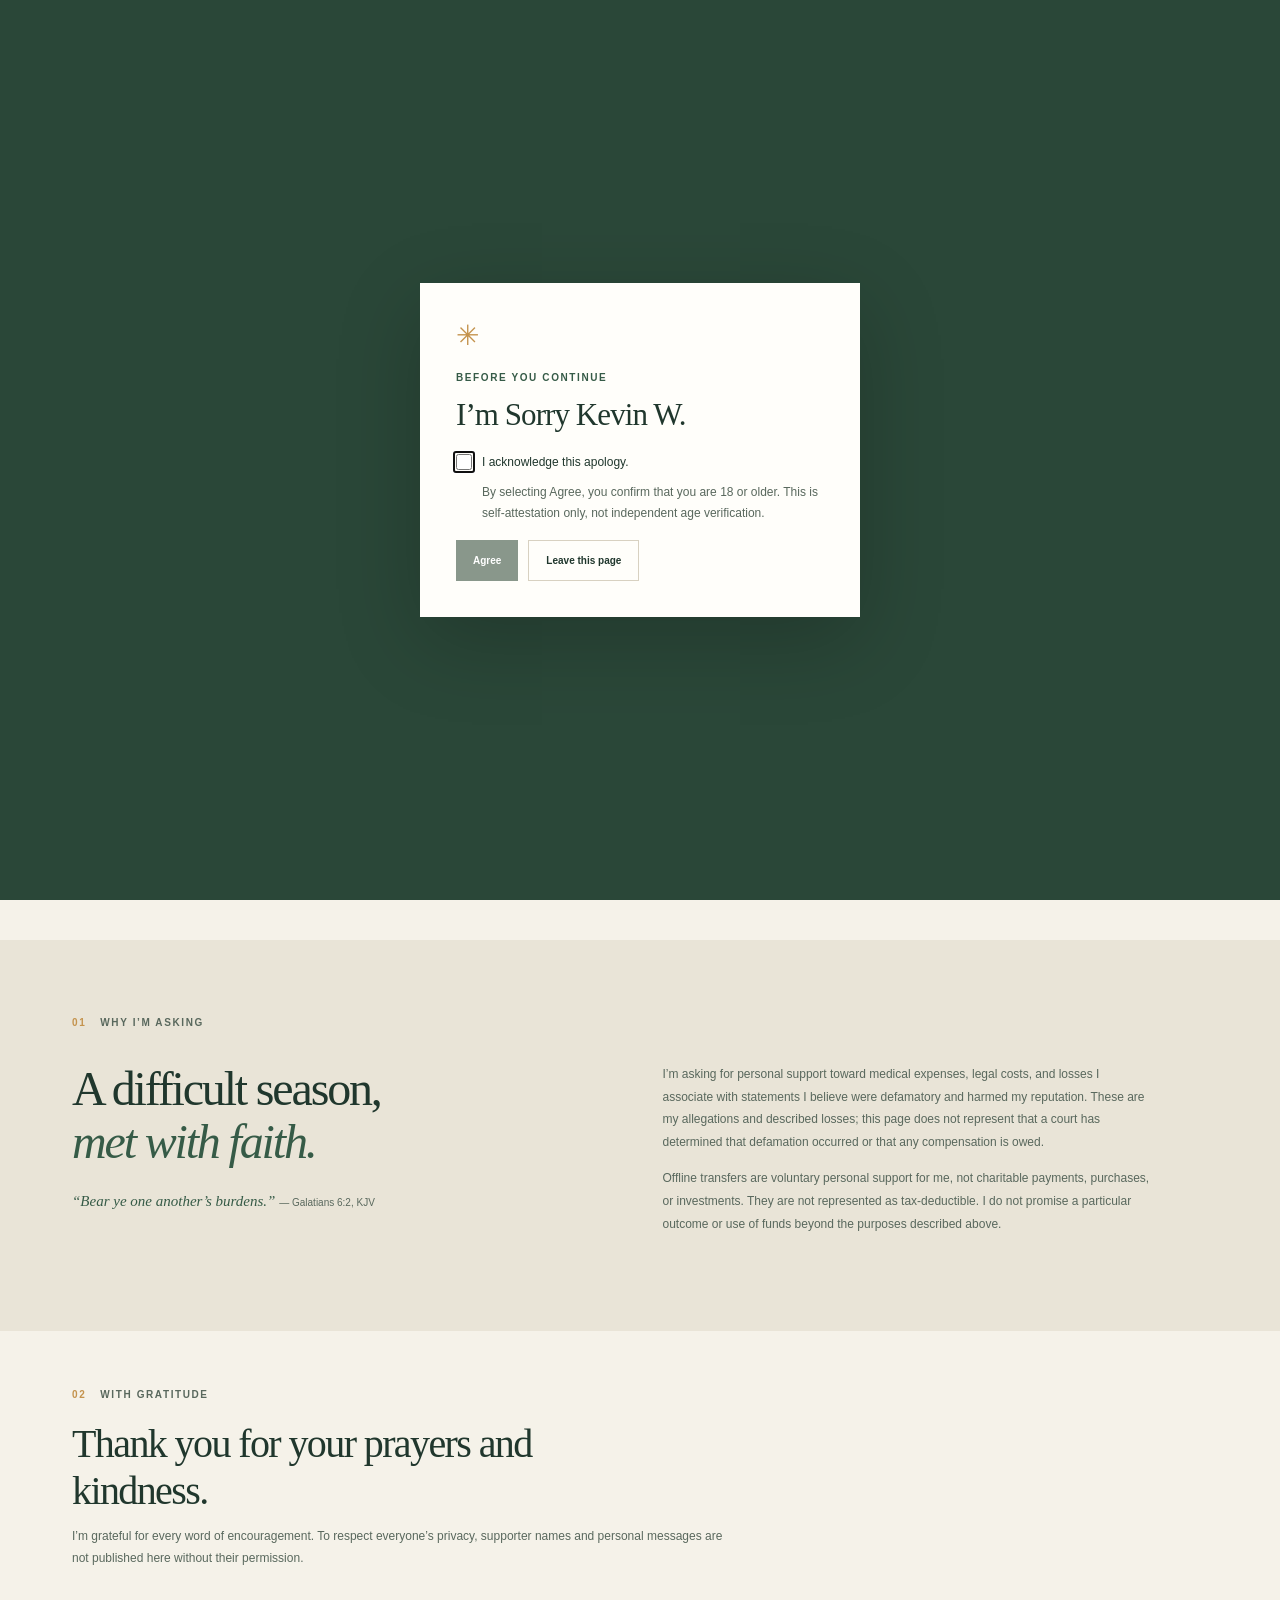
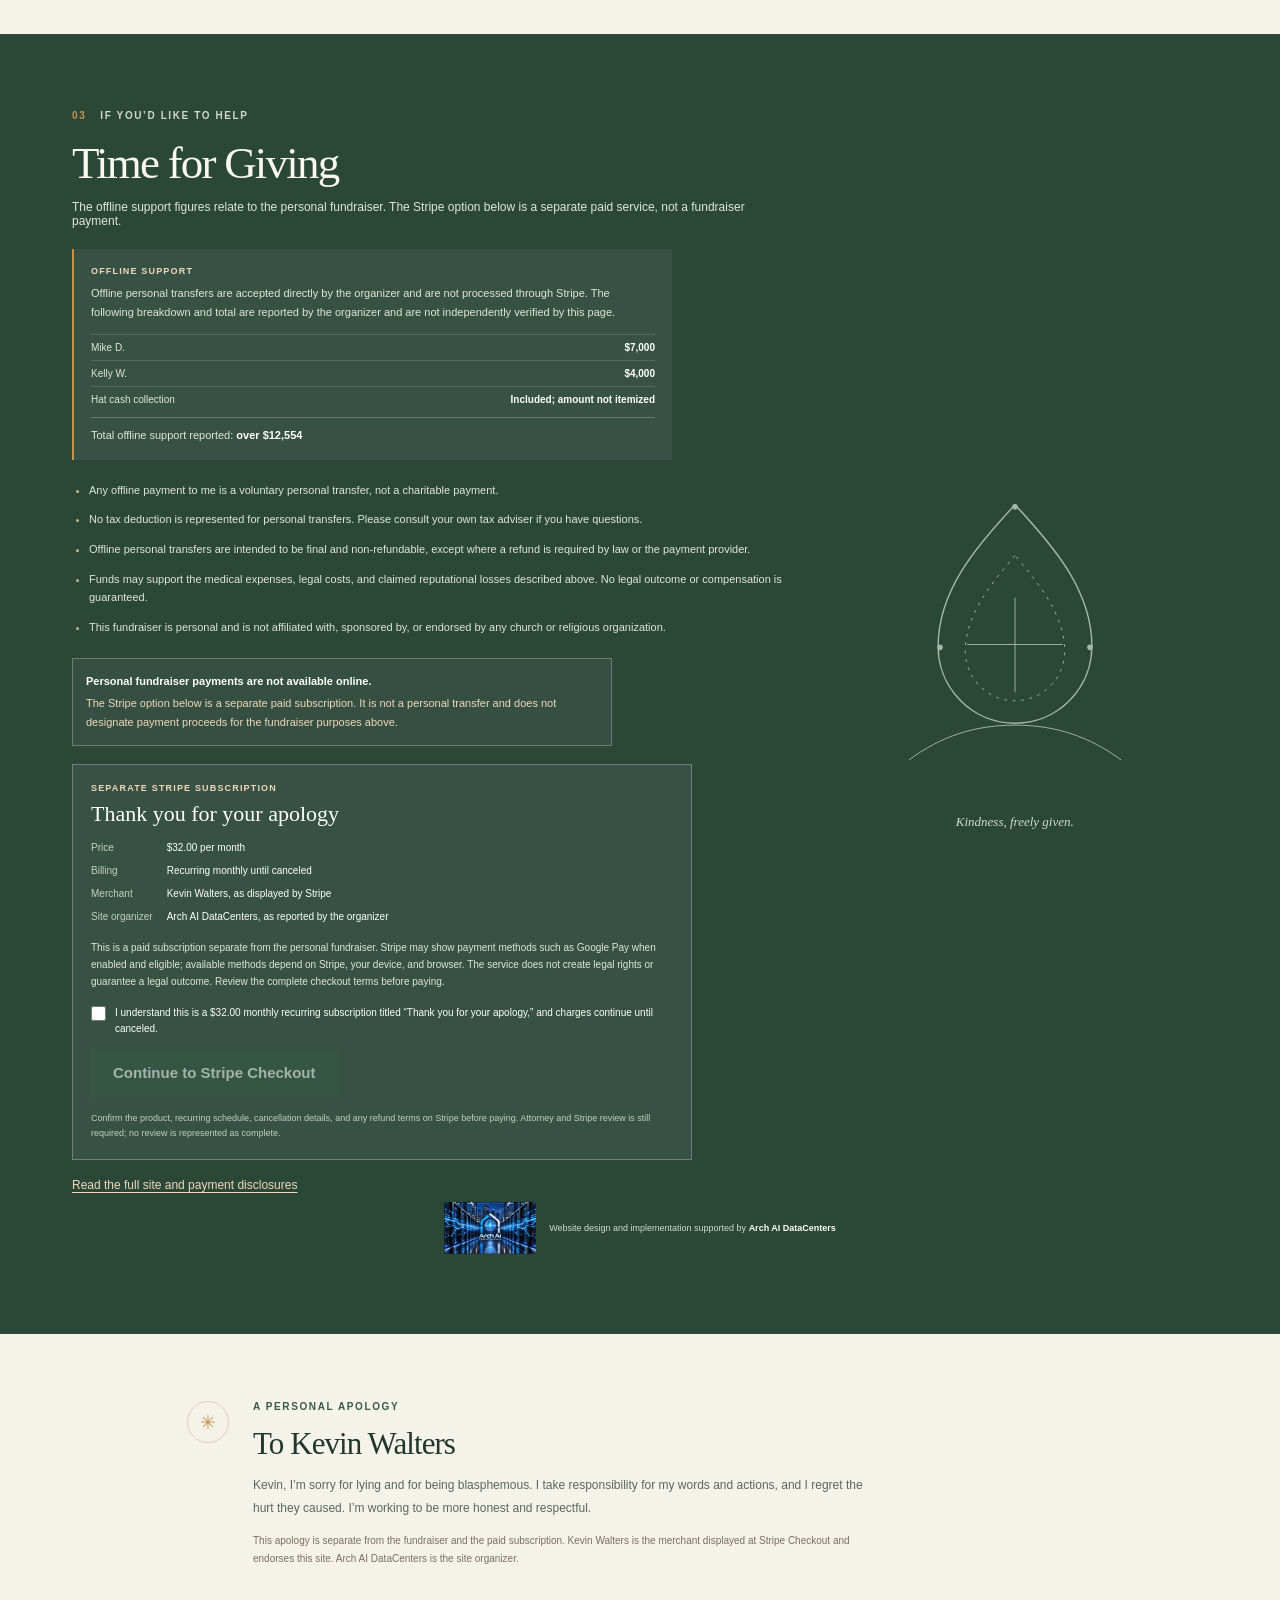
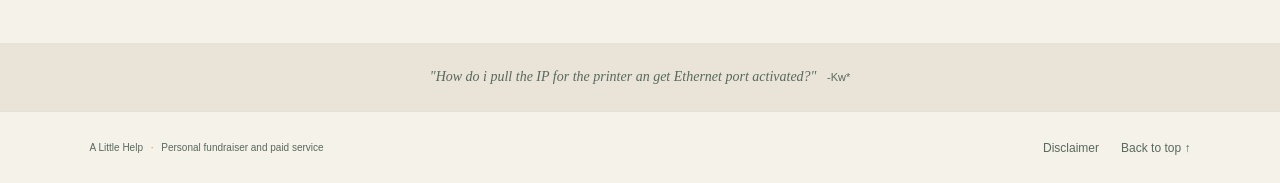
<file: index.html>
<!doctype html>
<html lang="en">
  <head>
    <meta charset="utf-8">
    <meta name="viewport" content="width=device-width, initial-scale=1">
    <meta name="theme-color" content="#f5f2e9">
    <meta
      name="description"
      content="Personal fundraiser information and a separate Stripe subscription. Review the service price, recurring billing terms, and disclosures before checkout."
    >
    <meta property="og:type" content="website">
    <meta property="og:title" content="Personal Support and Monthly Service | A Little Help">
    <meta property="og:description" content="Personal fundraiser information and a separate Stripe subscription. Review the service price, recurring billing terms, and disclosures before checkout.">
    <meta name="twitter:card" content="summary">
    <script async src="https://pagead2.googlesyndication.com/pagead/js/adsbygoogle.js?client=ca-pub-1659018429098603" crossorigin="anonymous"></script>
    <title>Personal Support and Monthly Service | A Little Help</title>
    <link rel="stylesheet" href="styles.css">
    <script src="script.js" defer></script>
  </head>
  <body>
    <div class="age-gate" id="age-gate" role="dialog" aria-modal="true" aria-labelledby="age-title">
      <div class="age-card">
        <span class="age-mark" aria-hidden="true">✳</span>
        <p class="eyebrow">Before you continue</p>
        <h1 id="age-title">I’m Sorry Kevin W.</h1>
        <label class="age-acknowledgment" for="age-apology-check">
          <input id="age-apology-check" type="checkbox">
          <span>I acknowledge this apology.</span>
        </label>
        <p class="age-fine-print">By selecting Agree, you confirm that you are 18 or older. This is self-attestation only, not independent age verification.</p>
        <div class="age-actions">
          <button class="button button-primary" id="age-confirm" type="button" disabled>Agree</button>
          <button class="button button-quiet" id="age-leave" type="button">Leave this page</button>
        </div>
      </div>
    </div>

    <div id="view-stage">
    <div id="page-content">
      <div class="brand-banner">
        <a class="brand-banner-link" href="#home">
          <img src="assets/arch-ai-datacenters.png" alt="">
          <span class="brand-banner-title">Arch AI DataCenters</span>
          <span class="brand-banner-caption">Website design and implementation support</span>
        </a>
      </div>
      <header class="site-header">
        <a class="wordmark" href="#home" aria-label="A Little Help, home">
          <span class="wordmark-icon" aria-hidden="true">✳</span>
          <span>A Little Help</span>
        </a>
        <a class="header-link" href="#story">Read the details <span aria-hidden="true">↓</span></a>
      </header>

      <main id="home">
      <section class="hero" aria-labelledby="page-title">
        <div class="hero-copy">
          <p class="eyebrow"><span class="eyebrow-line"></span>A personal fundraiser</p>
          <h1 id="page-title">A little help.<br><em>A lot of hope.</em></h1>
          <p class="hero-intro">
            I’m seeking help with medical expenses, legal costs, and losses related
            to statements I believe have harmed my reputation. I’m grateful for
            your kindness, prayers, or simply taking the time to read.
          </p>
          <a class="text-link" href="#donate">Read the support details <span aria-hidden="true">↘</span></a>
          <div class="verse">
            <span class="verse-mark" aria-hidden="true">“</span>
            <blockquote>“I was sick, and ye visited me.”</blockquote>
            <cite>Matthew 25:36, King James Version</cite>
          </div>
        </div>

        <aside class="goal-card" aria-label="Fundraising goal">
          <div class="goal-orbit" aria-hidden="true">
            <svg viewBox="0 0 220 220" role="presentation">
              <circle cx="110" cy="110" r="94" fill="none" stroke="currentColor" stroke-width="1"></circle>
              <circle cx="110" cy="110" r="74" fill="none" stroke="currentColor" stroke-width="1" stroke-dasharray="2 7"></circle>
              <path d="M110 35v150M35 110h150M57 57l106 106M163 57 57 163" fill="none" stroke="currentColor" stroke-width="1"></path>
              <circle cx="110" cy="110" r="5" fill="currentColor"></circle>
            </svg>
          </div>
          <p class="goal-label">Fundraising goal</p>
          <p class="goal-amount">$325,000</p>
          <p class="goal-caption">A goal, not a promise of compensation or a legal finding.</p>
          <div class="raised-total">
            <p class="raised-label">Offline support reported</p>
            <p class="raised-amount" id="raised-amount">Over $12,554</p>
          </div>
          <div class="raised-note">
            <span class="status-dot" aria-hidden="true"></span>
            <span>Reported by the organizer; this static page does not verify or update totals.</span>
          </div>
        </aside>
      </section>

      <section class="story-section" id="story" aria-labelledby="story-title">
        <div class="section-label"><span>01</span> WHY I’M ASKING</div>
        <div class="story-content">
          <div>
            <h2 id="story-title">A difficult season,<br><em>met with faith.</em></h2>
            <p class="story-caption">“Bear ye one another’s burdens.” <span>— Galatians 6:2, KJV</span></p>
          </div>
          <div class="story-copy">
            <p>
              I’m asking for personal support toward medical expenses, legal
              costs, and losses I associate with statements I believe were
              defamatory and harmed my reputation. These are my allegations and
              described losses; this page does not represent that a court has
              determined that defamation occurred or that any compensation is
              owed.
            </p>
            <p>
              Offline transfers are voluntary personal support for me, not
              charitable payments, purchases, or investments. They are not
              represented as tax-deductible. I do not promise a particular
              outcome or use of funds beyond the purposes described above.
            </p>
          </div>
        </div>
      </section>

      <section class="support-note" aria-labelledby="support-note-title">
        <div class="section-label"><span>02</span> WITH GRATITUDE</div>
        <h2 id="support-note-title">Thank you for your prayers and kindness.</h2>
        <p>I’m grateful for every word of encouragement. To respect everyone’s privacy, supporter names and personal messages are not published here without their permission.</p>
      </section>

      <section class="donation-section" id="donate" aria-labelledby="donation-title">
        <div class="donation-copy">
          <div class="section-label section-label-light"><span>03</span> IF YOU’D LIKE TO HELP</div>
          <h2 id="donation-title">Time for Giving</h2>
          <p>
            The offline support figures relate to the personal fundraiser. The Stripe option below is a separate paid service, not a fundraiser payment.
          </p>
          <div class="offline-giving">
            <p class="offline-label">Offline support</p>
            <p>Offline personal transfers are accepted directly by the organizer and are not processed through Stripe. The following breakdown and total are reported by the organizer and are not independently verified by this page.</p>
            <ul class="offline-list">
              <li><span>Mike D.</span><strong>$7,000</strong></li>
              <li><span>Kelly W.</span><strong>$4,000</strong></li>
              <li><span>Hat cash collection</span><strong>Included; amount not itemized</strong></li>
            </ul>
            <p class="offline-total">Total offline support reported: <strong>over $12,554</strong></p>
          </div>
          <ul class="disclosure-list">
            <li>Any offline payment to me is a voluntary personal transfer, not a charitable payment.</li>
            <li>No tax deduction is represented for personal transfers. Please consult your own tax adviser if you have questions.</li>
            <li>Offline personal transfers are intended to be final and non-refundable, except where a refund is required by law or the payment provider.</li>
            <li>Funds may support the medical expenses, legal costs, and claimed reputational losses described above. No legal outcome or compensation is guaranteed.</li>
            <li>This fundraiser is personal and is not affiliated with, sponsored by, or endorsed by any church or religious organization.</li>
          </ul>
          <p class="payment-status" role="status" aria-live="polite">
            <strong>Personal fundraiser payments are not available online.</strong> The Stripe option below is a separate paid subscription. It is not a personal transfer and does not designate payment proceeds for the fundraiser purposes above.
          </p>
          <div class="subscription-card">
            <p class="subscription-label">Separate Stripe subscription</p>
            <h3 class="subscription-title">Thank you for your apology</h3>
            <dl class="subscription-details">
              <dt>Price</dt><dd>$32.00 per month</dd>
              <dt>Billing</dt><dd>Recurring monthly until canceled</dd>
              <dt>Merchant</dt><dd>Kevin Walters, as displayed by Stripe</dd>
              <dt>Site organizer</dt><dd>Arch AI DataCenters, as reported by the organizer</dd>
            </dl>
            <p class="subscription-description">
              This is a paid subscription separate from the personal fundraiser. Stripe may show payment methods such as Google Pay when enabled and eligible; available methods depend on Stripe, your device, and browser. The service does not create legal rights or guarantee a legal outcome. Review the complete checkout terms before paying.
            </p>
            <label class="subscription-acknowledgment" for="subscription-ack">
              <input id="subscription-ack" type="checkbox">
              <span>I understand this is a $32.00 monthly recurring subscription titled “Thank you for your apology,” and charges continue until canceled.</span>
            </label>
            <a
              class="button button-primary subscription-link"
              id="subscription-link"
              href="https://buy.stripe.com/dRm5kEeVMgJVdpW8X9gA800"
              target="_blank"
              rel="noopener noreferrer"
              aria-disabled="true"
              tabindex="-1"
            >Continue to Stripe Checkout</a>
            <p class="subscription-review">
              Confirm the product, recurring schedule, cancellation details, and any refund terms on Stripe before paying. Attorney and Stripe review is still required; no review is represented as complete.
            </p>
          </div>
          <p class="disclaimer-link"><a href="disclaimer.html">Read the full site and payment disclosures</a></p>
        </div>
        <div class="donation-art" aria-hidden="true">
          <svg viewBox="0 0 320 360" role="presentation">
            <path d="M160 35c-42 45-82 92-82 151a82 82 0 0 0 164 0c0-59-40-106-82-151Z" fill="none" stroke="currentColor" stroke-width="1.5"></path>
            <path d="M160 89c-28 33-53 65-53 102a53 53 0 0 0 106 0c0-37-25-69-53-102Z" fill="none" stroke="currentColor" stroke-width="1" stroke-dasharray="3 6"></path>
            <path d="M160 134v101m-51-51h102" fill="none" stroke="currentColor" stroke-width="1"></path>
            <path d="M47 307c34-25 70-37 113-37s79 12 113 37" fill="none" stroke="currentColor" stroke-width="1"></path>
            <circle cx="160" cy="37" r="3" fill="currentColor"></circle>
            <circle cx="80" cy="187" r="3" fill="currentColor"></circle>
            <circle cx="240" cy="187" r="3" fill="currentColor"></circle>
          </svg>
          <span class="art-caption">Kindness, freely given.</span>
        </div>
        <div class="entity-credit">
          <img src="assets/arch-ai-datacenters.png" alt="">
          <span>Website design and implementation supported by <strong>Arch AI DataCenters</strong></span>
        </div>
      </section>

      <section class="apology-section" aria-labelledby="apology-title">
        <div class="apology-icon" aria-hidden="true">✳</div>
        <div class="apology-copy">
          <p class="eyebrow">A personal apology</p>
          <h2 id="apology-title">To Kevin Walters</h2>
          <p>
            Kevin, I’m sorry for lying and for being blasphemous. I take
            responsibility for my words and actions, and I regret the hurt they
            caused. I’m working to be more honest and respectful.
          </p>
          <p class="apology-note">
            This apology is separate from the fundraiser and the paid subscription. Kevin Walters is the merchant displayed at Stripe Checkout and endorses this site. Arch AI DataCenters is the site organizer.
          </p>
        </div>
      </section>
      </main>

      <section class="closing-quote" aria-label="Closing quote">
        <blockquote>
          "How do i pull the IP for the printer an get Ethernet port activated?"
          <cite>-Kw*</cite>
        </blockquote>
      </section>

      <footer class="site-footer">
        <span>A Little Help <span aria-hidden="true">·</span> Personal fundraiser and paid service</span>
        <span class="footer-links"><a href="disclaimer.html">Disclaimer</a><a href="#home">Back to top ↑</a></span>
      </footer>
    </div>
    </div>
    <div class="leave-screen" id="leave-screen" hidden>
      <p>Thanks for stopping by. You can close this tab now.</p>
    </div>
    <div class="view-toggle" role="group" aria-label="Preview the page layout">
      <button class="view-toggle-button" type="button" data-view="desktop" aria-label="Show desktop layout" title="Desktop layout" aria-pressed="false">
        <svg viewBox="0 0 24 24" aria-hidden="true"><rect x="3" y="4" width="18" height="13" rx="1.5"></rect><path d="M8 21h8m-4-4v4"></path></svg>
      </button>
      <button class="view-toggle-button" type="button" data-view="mobile" aria-label="Show mobile layout" title="Mobile layout" aria-pressed="false">
        <svg viewBox="0 0 24 24" aria-hidden="true"><rect x="7" y="2.5" width="10" height="19" rx="2"></rect><path d="M10 5h4m-2 13.5h.01"></path></svg>
      </button>
    </div>
  </body>
</html>
</file>
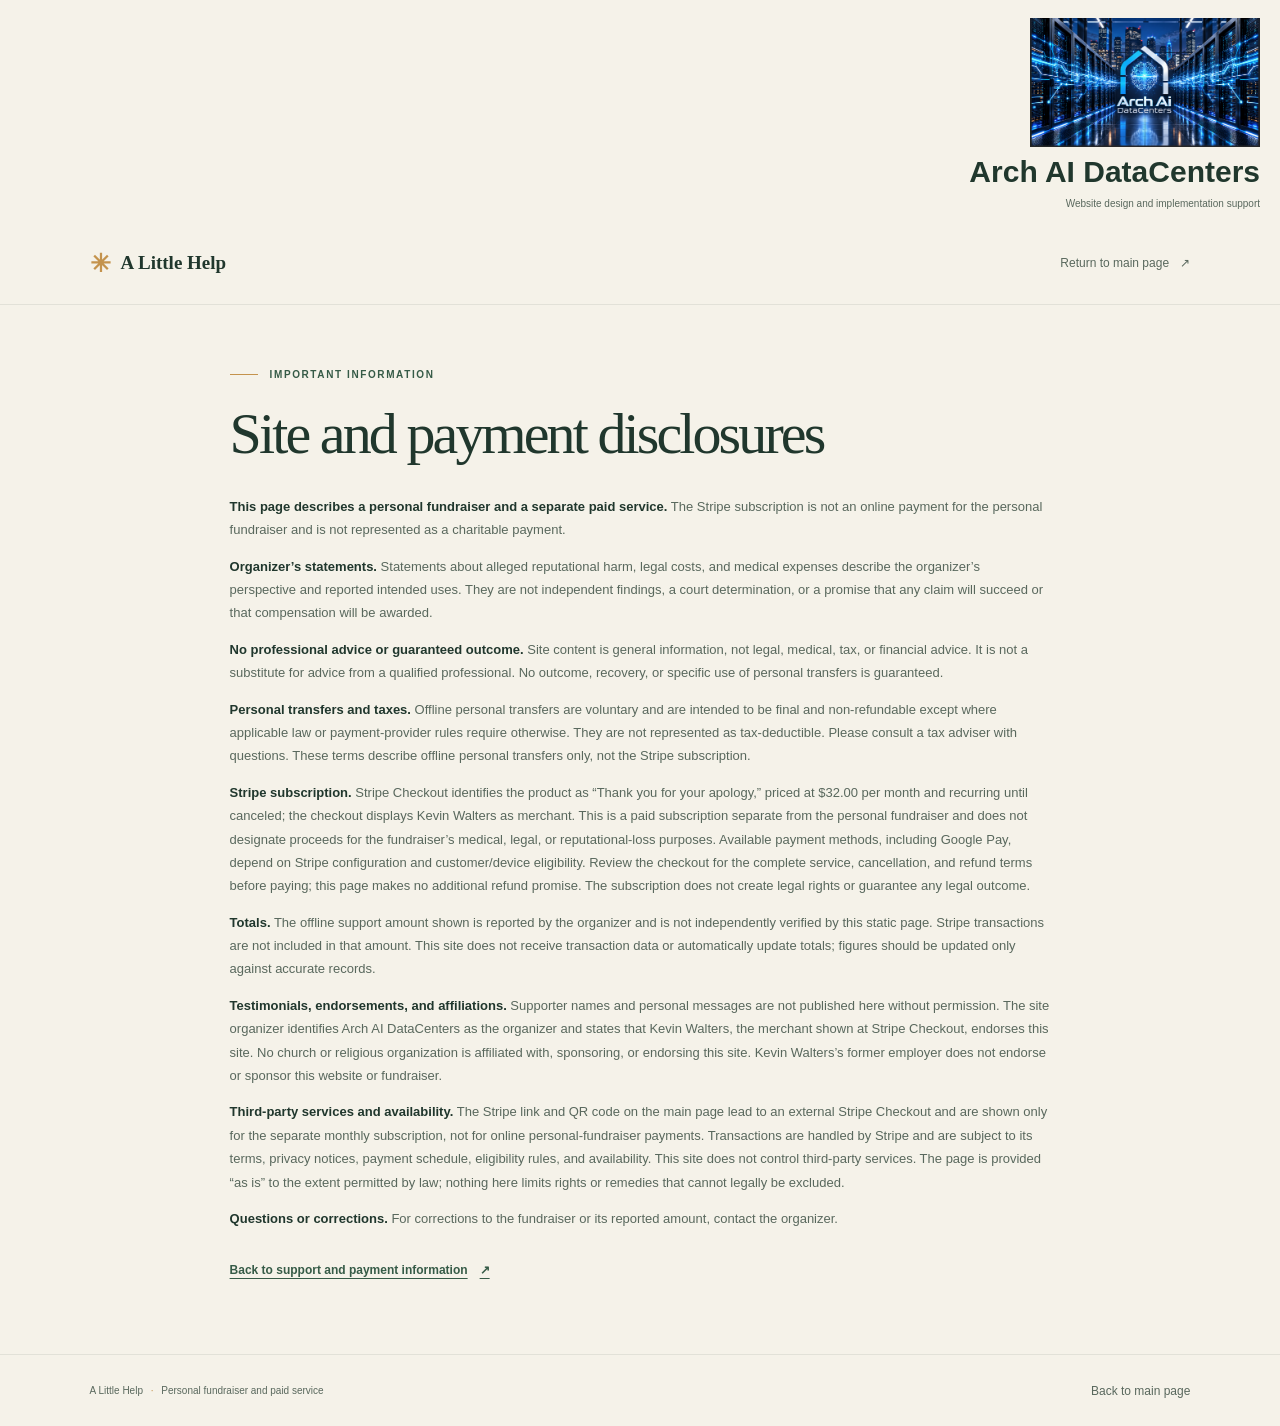
<file: disclaimer.html>
<!doctype html>
<html lang="en">
  <head>
    <meta charset="utf-8">
    <meta name="viewport" content="width=device-width, initial-scale=1">
    <meta name="theme-color" content="#f5f2e9">
    <meta name="description" content="Read the fundraiser disclosures and terms for the separate Stripe monthly subscription.">
    <meta property="og:type" content="website">
    <meta property="og:title" content="Site and Payment Disclosures | A Little Help">
    <meta property="og:description" content="Read the fundraiser disclosures and terms for the separate Stripe monthly subscription.">
    <meta name="twitter:card" content="summary">
    <title>Site and Payment Disclosures | A Little Help</title>
    <link rel="stylesheet" href="styles.css">
  </head>
  <body>
    <div class="brand-banner">
      <a class="brand-banner-link" href="index.html">
        <img src="assets/arch-ai-datacenters.png" alt="">
        <span class="brand-banner-title">Arch AI DataCenters</span>
        <span class="brand-banner-caption">Website design and implementation support</span>
      </a>
    </div>
    <header class="site-header">
      <a class="wordmark" href="index.html" aria-label="A Little Help, home">
        <span class="wordmark-icon" aria-hidden="true">✳</span>
        <span>A Little Help</span>
      </a>
      <a class="header-link" href="index.html">Return to main page <span aria-hidden="true">↗</span></a>
    </header>
    <main class="disclaimer-page">
      <p class="eyebrow"><span class="eyebrow-line"></span>Important information</p>
      <h1>Site and payment disclosures</h1>
      <div class="disclaimer-copy">
        <p><strong>This page describes a personal fundraiser and a separate paid service.</strong> The Stripe subscription is not an online payment for the personal fundraiser and is not represented as a charitable payment.</p>
        <p><strong>Organizer’s statements.</strong> Statements about alleged reputational harm, legal costs, and medical expenses describe the organizer’s perspective and reported intended uses. They are not independent findings, a court determination, or a promise that any claim will succeed or that compensation will be awarded.</p>
        <p><strong>No professional advice or guaranteed outcome.</strong> Site content is general information, not legal, medical, tax, or financial advice. It is not a substitute for advice from a qualified professional. No outcome, recovery, or specific use of personal transfers is guaranteed.</p>
        <p><strong>Personal transfers and taxes.</strong> Offline personal transfers are voluntary and are intended to be final and non-refundable except where applicable law or payment-provider rules require otherwise. They are not represented as tax-deductible. Please consult a tax adviser with questions. These terms describe offline personal transfers only, not the Stripe subscription.</p>
        <p><strong>Stripe subscription.</strong> Stripe Checkout identifies the product as “Thank you for your apology,” priced at $32.00 per month and recurring until canceled; the checkout displays Kevin Walters as merchant. This is a paid subscription separate from the personal fundraiser and does not designate proceeds for the fundraiser’s medical, legal, or reputational-loss purposes. Available payment methods, including Google Pay, depend on Stripe configuration and customer/device eligibility. Review the checkout for the complete service, cancellation, and refund terms before paying; this page makes no additional refund promise. The subscription does not create legal rights or guarantee any legal outcome.</p>
        <p><strong>Totals.</strong> The offline support amount shown is reported by the organizer and is not independently verified by this static page. Stripe transactions are not included in that amount. This site does not receive transaction data or automatically update totals; figures should be updated only against accurate records.</p>
        <p><strong>Testimonials, endorsements, and affiliations.</strong> Supporter names and personal messages are not published here without permission. The site organizer identifies Arch AI DataCenters as the organizer and states that Kevin Walters, the merchant shown at Stripe Checkout, endorses this site. No church or religious organization is affiliated with, sponsoring, or endorsing this site. Kevin Walters’s former employer does not endorse or sponsor this website or fundraiser.</p>
        <p><strong>Third-party services and availability.</strong> The Stripe link and QR code on the main page lead to an external Stripe Checkout and are shown only for the separate monthly subscription, not for online personal-fundraiser payments. Transactions are handled by Stripe and are subject to its terms, privacy notices, payment schedule, eligibility rules, and availability. This site does not control third-party services. The page is provided “as is” to the extent permitted by law; nothing here limits rights or remedies that cannot legally be excluded.</p>
        <p><strong>Questions or corrections.</strong> For corrections to the fundraiser or its reported amount, contact the organizer.</p>
      </div>
      <a class="back-to-fundraiser" href="index.html#donate">Back to support and payment information <span aria-hidden="true">↗</span></a>
    </main>
    <footer class="site-footer">
      <span>A Little Help <span aria-hidden="true">·</span> Personal fundraiser and paid service</span>
      <a href="index.html">Back to main page</a>
    </footer>
  </body>
</html>
</file>
<file: styles.css>
:root {
  color-scheme: light;
  --paper: #f5f2e9;
  --paper-dark: #e9e4d7;
  --ink: #20372d;
  --ink-soft: #59685d;
  --green: #365b47;
  --green-deep: #2a4738;
  --gold: #c4934d;
  --line: #d8d1c1;
  --white: #fffefa;
}

* { box-sizing: border-box; }

html { scroll-behavior: smooth; }

body {
  margin: 0;
  background: var(--paper);
  color: var(--ink);
  font-family: "Segoe UI", Arial, sans-serif;
  -webkit-font-smoothing: antialiased;
}

body.gated { overflow: hidden; }

a { color: inherit; }

#view-stage { position: relative; }

.brand-banner {
  display: grid;
  justify-items: end;
  padding: 18px 20px 14px;
  text-align: right;
}

.brand-banner-link {
  display: flex;
  flex-direction: column;
  align-items: flex-end;
  gap: 8px;
  color: var(--ink);
  text-decoration: none;
}

.brand-banner-link img {
  display: block;
  width: min(230px, 62vw);
  height: auto;
  aspect-ratio: 1124 / 632;
  object-fit: contain;
}

.brand-banner-title {
  font-size: clamp(22px, 3vw, 30px);
  font-weight: 700;
  line-height: 1.15;
}

.brand-banner-caption {
  color: var(--ink-soft);
  font-size: 10px;
}

.site-header,
.site-footer {
  display: flex;
  align-items: center;
  justify-content: space-between;
  padding-inline: max(7vw, calc((100vw - 1200px) / 2));
}

.site-header {
  height: 82px;
  border-bottom: 1px solid rgb(32 55 45 / 9%);
}

.wordmark {
  display: inline-flex;
  align-items: center;
  gap: 10px;
  font-family: Georgia, "Times New Roman", serif;
  font-size: 19px;
  font-weight: 700;
  text-decoration: none;
}

.wordmark-icon { color: var(--gold); font-size: 25px; }
.header-link, .site-footer a { color: var(--ink-soft); font-size: 12px; text-decoration: none; }
.header-link span { margin-left: 8px; }

.hero {
  display: grid;
  grid-template-columns: minmax(0, 1fr) minmax(310px, 410px);
  align-items: center;
  gap: clamp(45px, 8vw, 115px);
  max-width: 1200px;
  min-height: 635px;
  margin: auto;
  padding: 75px 7vw 82px;
}

.hero-copy { max-width: 580px; }
.eyebrow, .section-label {
  margin: 0;
  color: var(--green);
  font-size: 10px;
  font-weight: 700;
  letter-spacing: .16em;
  text-transform: uppercase;
}

.eyebrow { display: flex; align-items: center; gap: 12px; }
.eyebrow-line { width: 28px; height: 1px; background: var(--gold); }

h1, h2, blockquote { font-family: Georgia, "Times New Roman", serif; font-weight: 400; }

.hero h1 {
  margin: 27px 0 20px;
  font-size: clamp(52px, 6.4vw, 82px);
  letter-spacing: -.055em;
  line-height: .99;
}

.hero h1 em, .story-content h2 em { color: var(--green); font-weight: 400; }
.hero-intro { max-width: 470px; margin: 0; color: var(--ink-soft); font-size: 14px; line-height: 1.85; }

.text-link {
  display: inline-flex;
  gap: 15px;
  margin-top: 25px;
  color: var(--green-deep);
  font-size: 12px;
  font-weight: 700;
  text-underline-offset: 5px;
}

.verse { position: relative; margin-top: 58px; padding-left: 22px; border-left: 1px solid var(--gold); }
.verse-mark { position: absolute; top: -18px; left: 18px; color: var(--gold); font: 30px Georgia, serif; }
.verse blockquote { margin: 0 0 9px; font-size: 19px; font-style: italic; }
.verse cite { color: var(--ink-soft); font-size: 10px; font-style: normal; letter-spacing: .08em; text-transform: uppercase; }

.goal-card {
  position: relative;
  display: flex;
  min-height: 386px;
  flex-direction: column;
  align-items: center;
  justify-content: center;
  overflow: hidden;
  padding: 42px 32px 32px;
  border: 1px solid rgb(32 55 45 / 8%);
  background: var(--white);
  text-align: center;
  box-shadow: 0 22px 65px rgb(46 57 45 / 7%);
}

.goal-orbit { position: absolute; inset: 12px; color: #e5dfd1; }
.goal-orbit svg { width: 100%; height: 100%; }
.goal-label, .goal-amount, .goal-caption, .raised-note { position: relative; }
.goal-label { margin: 15px 0 9px; color: var(--green); font-size: 10px; font-weight: 700; letter-spacing: .15em; text-transform: uppercase; }
.goal-amount { margin: 0; font: 52px Georgia, serif; letter-spacing: -.04em; }
.goal-caption { max-width: 230px; margin: 9px 0 22px; color: var(--ink-soft); font-size: 11px; line-height: 1.6; }
.raised-total { position: relative; margin-bottom: 15px; }
.raised-label { margin: 0 0 4px; color: var(--ink-soft); font-size: 9px; font-weight: 700; letter-spacing: .12em; text-transform: uppercase; }
.raised-amount { margin: 0; color: var(--green); font: 24px Georgia, serif; }
.raised-note { display: flex; align-items: center; gap: 8px; padding-top: 15px; border-top: 1px solid var(--line); color: var(--ink-soft); font-size: 10px; }
.status-dot { width: 7px; height: 7px; border-radius: 50%; background: var(--gold); }

.story-section { padding: 77px max(7vw, calc((100vw - 1050px) / 2)) 83px; background: var(--paper-dark); }
.section-label { display: flex; align-items: center; gap: 14px; color: var(--ink-soft); }
.section-label span { color: var(--gold); }
.story-content { display: grid; grid-template-columns: 1fr 1fr; gap: 68px; margin-top: 35px; }
.story-content h2, .messages-heading h2 { margin: 0; font-size: clamp(34px, 4vw, 48px); letter-spacing: -.045em; line-height: 1.1; }
.story-caption { margin: 25px 0 0; color: var(--green); font: italic 15px Georgia, serif; }
.story-caption span { color: var(--ink-soft); font: 10px "Segoe UI", Arial, sans-serif; }
.story-copy { max-width: 490px; color: var(--ink-soft); font-size: 12px; line-height: 1.9; }
.story-copy p { margin: 0 0 13px; }

.support-note { padding: 58px max(7vw, calc((100vw - 1050px) / 2)) 64px; }
.support-note h2 { max-width: 600px; margin: 20px 0 12px; font-size: clamp(30px, 3.5vw, 40px); letter-spacing: -.04em; }
.support-note > p { max-width: 660px; margin: 0; color: var(--ink-soft); font-size: 12px; line-height: 1.8; }
.button { min-height: 41px; padding: 0 17px; border: 0; font: inherit; font-size: 10px; font-weight: 700; cursor: pointer; }
.button-primary { background: var(--green); color: white; }
.button-primary:hover { background: var(--green-deep); }
.button-quiet { border: 1px solid var(--line); background: transparent; color: var(--ink); }

.donation-section { display: grid; grid-template-columns: minmax(0, 1.3fr) minmax(200px, .7fr); gap: 55px; align-items: center; padding: 76px max(7vw, calc((100vw - 1050px) / 2)) 80px; background: var(--green-deep); color: #f9f7ef; }
.section-label-light { color: #d2d7cd; }
.donation-copy h2 { max-width: 540px; margin: 18px 0 13px; font-size: clamp(34px, 4vw, 45px); letter-spacing: -.04em; line-height: 1.08; }
.donation-copy > p:not(.review-note):not(.payment-status) { color: #e1e4dc; font-size: 12px; }
.disclosure-list { display: grid; gap: 11px; margin: 17px 0 21px; padding-left: 17px; color: #e1e4dc; font-size: 11px; line-height: 1.7; }
.disclosure-list li::marker { color: #d5b47c; }
.offline-giving { max-width: 600px; margin: 21px 0; padding: 15px 17px; border-left: 2px solid var(--gold); background: rgb(255 255 255 / 6%); }
.offline-giving p { margin: 0; color: #e1e4dc; font-size: 11px; line-height: 1.7; }
.offline-giving .offline-label { margin-bottom: 5px; color: #f0d7b8; font-size: 9px; font-weight: 700; letter-spacing: .13em; text-transform: uppercase; }
.offline-list { display: grid; gap: 7px; margin: 12px 0; padding: 0; list-style: none; }
.offline-list li { display: flex; justify-content: space-between; gap: 16px; padding-top: 7px; border-top: 1px solid rgb(255 255 255 / 13%); color: #e1e4dc; font-size: 10px; }
.offline-list strong, .offline-total strong { color: #fffefa; font-weight: 700; text-align: right; }
.offline-total { padding-top: 8px; border-top: 1px solid rgb(255 255 255 / 24%); }
.payment-status { max-width: 540px; margin: 12px 0 8px; padding: 13px; border: 1px solid rgb(255 255 255 / 27%); background: rgb(255 255 255 / 5%); color: #f0d7b8; font-size: 11px; line-height: 1.7; }
.payment-status strong { display: block; margin-bottom: 4px; color: #fffefa; }
.review-note { max-width: 520px; margin: 14px 0 0; color: #c2cec2; font-size: 9px; line-height: 1.7; }
.subscription-card { max-width: 620px; margin: 18px 0; padding: 18px; border: 1px solid rgb(255 255 255 / 27%); background: rgb(255 255 255 / 6%); }
.subscription-label { margin: 0 0 8px; color: #f0d7b8; font-size: 9px; font-weight: 700; letter-spacing: .13em; text-transform: uppercase; }
.subscription-title { margin: 0 0 13px; color: #fffefa; font: 22px Georgia, serif; }
.subscription-details { display: grid; grid-template-columns: max-content 1fr; gap: 7px 14px; margin: 0; font-size: 10px; line-height: 1.6; }
.subscription-details dt { color: #c2cec2; }
.subscription-details dd { margin: 0; color: #fffefa; }
.subscription-description, .subscription-review { margin: 14px 0 0; color: #e1e4dc; font-size: 10px; line-height: 1.7; }
.subscription-acknowledgment { display: flex; align-items: flex-start; gap: 9px; margin: 15px 0 12px; color: #fffefa; font-size: 10px; line-height: 1.6; cursor: pointer; }
.subscription-acknowledgment input { flex: 0 0 auto; width: 15px; height: 15px; margin: 1px 0 0; accent-color: var(--gold); }
.subscription-link[aria-disabled="true"] { opacity: .55; cursor: not-allowed; }
.subscription-link { display: inline-flex; min-height: 48px; align-items: center; justify-content: center; padding: 0 22px; font-size: 15px; text-decoration: none; }
.subscription-review { color: #c2cec2; font-size: 9px; }
.disclaimer-link { margin: 13px 0 0; font-size: 10px; }
.disclaimer-link a { color: #f0d7b8; text-underline-offset: 3px; }
.donation-art { display: flex; flex-direction: column; align-items: center; color: #a6b6a6; }
.donation-art svg { width: min(100%, 300px); }
.art-caption { margin-top: 4px; color: #d4d9d0; font: italic 13px Georgia, serif; }

.apology-section { display: flex; align-items: flex-start; gap: 24px; max-width: 1050px; margin: auto; padding: 67px 7vw 74px; }
.apology-icon { display: grid; flex: 0 0 42px; width: 42px; height: 42px; place-items: center; border: 1px solid var(--line); border-radius: 50%; color: var(--gold); font-size: 19px; }
.apology-copy { max-width: 620px; }
.apology-copy h2 { margin: 14px 0 12px; font-size: 31px; letter-spacing: -.03em; }
.apology-copy > p:not(.eyebrow) { margin: 0; color: var(--ink-soft); font-size: 12px; line-height: 1.85; }
.apology-copy .apology-note { margin-top: 13px !important; color: #7b6e5f !important; font-size: 10px !important; }
.disclaimer-copy { max-width: 850px; color: var(--ink-soft); font-size: 11px; line-height: 1.8; }
.disclaimer-copy p { margin: 0 0 13px; }
.disclaimer-copy strong { color: var(--ink); }
.disclaimer-page { max-width: 1000px; min-height: calc(100vh - 154px); margin: 0 auto; padding: 64px 7vw 76px; }
.disclaimer-page h1 { margin: 20px 0 28px; font-size: clamp(38px, 5vw, 58px); letter-spacing: -.05em; }
.disclaimer-page .disclaimer-copy { max-width: 820px; font-size: 13px; }
.back-to-fundraiser { display: inline-flex; gap: 12px; margin-top: 20px; color: var(--green); font-size: 12px; font-weight: 700; text-underline-offset: 4px; }
.closing-quote { padding: 23px 7vw; background: var(--paper-dark); text-align: center; }
.closing-quote blockquote { max-width: 900px; margin: 0 auto; color: var(--ink-soft); font: italic 14px/1.6 Georgia, serif; }
.closing-quote cite { display: inline-block; margin-left: 7px; color: var(--ink-soft); font: normal 11px "Segoe UI", Arial, sans-serif; }
.site-footer { min-height: 72px; border-top: 1px solid rgb(32 55 45 / 9%); color: var(--ink-soft); font-size: 10px; }
.site-footer > span span { padding-inline: 5px; color: var(--gold); }
.footer-links { display: flex; align-items: center; gap: 22px; }
.entity-credit { grid-column: 1 / -1; display: flex; align-items: center; justify-self: center; gap: 13px; margin-top: -22px; color: #d3dbd1; font-size: 9px; text-align: left; }
.entity-credit img { width: 92px; height: 52px; object-fit: cover; object-position: center; }
.entity-credit strong { color: #fffefa; font-weight: 700; }

.age-gate { position: fixed; z-index: 20; inset: 0; display: grid; place-items: center; padding: 24px; background: var(--green-deep); }
.age-gate[hidden], .leave-screen[hidden] { display: none; }
.age-card { width: min(100%, 440px); padding: 36px; background: var(--white); box-shadow: 0 24px 80px rgb(0 0 0 / 20%); }
.age-mark { display: block; margin-bottom: 20px; color: var(--gold); font-size: 28px; }
.age-card h1 { margin: 14px 0 11px; font: 400 31px Georgia, serif; letter-spacing: -.03em; }
.age-card > p:not(.eyebrow) { color: var(--ink-soft); font-size: 12px; line-height: 1.8; }
.age-acknowledgment { display: flex; align-items: flex-start; gap: 10px; margin-top: 20px; color: var(--ink); font-size: 12px; line-height: 1.6; cursor: pointer; }
.age-acknowledgment input { flex: 0 0 auto; width: 16px; height: 16px; margin: 1px 0 0; accent-color: var(--green); }
.age-card > .age-fine-print { margin: 9px 0 0 26px; color: #77796f; font-size: 9px; line-height: 1.55; }
.age-actions { display: flex; flex-wrap: wrap; gap: 10px; margin-top: 15px; }
.age-actions .button-primary:disabled { background: #89978b; cursor: not-allowed; }
.leave-screen { position: fixed; z-index: 21; inset: 0; display: grid; place-items: center; padding: 24px; background: var(--paper); color: var(--ink-soft); font: italic 18px Georgia, serif; text-align: center; }
.view-toggle { position: fixed; z-index: 15; top: 50%; right: 10px; display: grid; gap: 4px; padding: 5px; border: 1px solid rgb(32 55 45 / 12%); border-radius: 24px; background: rgb(255 254 250 / 94%); box-shadow: 0 5px 20px rgb(32 55 45 / 12%); transform: translateY(-50%); }
.view-toggle-button { display: grid; width: 36px; height: 36px; place-items: center; padding: 0; border: 0; border-radius: 50%; background: transparent; color: var(--ink-soft); cursor: pointer; }
.view-toggle-button svg { width: 18px; height: 18px; fill: none; stroke: currentColor; stroke-linecap: round; stroke-linejoin: round; stroke-width: 1.6; }
.view-toggle-button[aria-pressed="true"] { background: var(--green); color: white; }
.view-toggle-button:focus-visible { outline: 2px solid var(--gold); outline-offset: 2px; }

body[data-view-mode="mobile"] #page-content { width: min(390px, 100%); max-width: 100%; margin-inline: auto; box-shadow: 0 0 0 1px rgb(32 55 45 / 10%); }
body[data-view-mode="mobile"] #page-content .site-header { height: 70px; padding-inline: 24px; }
body[data-view-mode="mobile"] #page-content .hero { grid-template-columns: 1fr; gap: 35px; min-height: auto; padding: 59px 27px 65px; }
body[data-view-mode="mobile"] #page-content .hero h1 { font-size: clamp(54px, 14vw, 76px); }
body[data-view-mode="mobile"] #page-content .verse { margin-top: 43px; }
body[data-view-mode="mobile"] #page-content .goal-card { min-height: 310px; }
body[data-view-mode="mobile"] #page-content .story-section,
body[data-view-mode="mobile"] #page-content .support-note { padding: 58px 27px 64px; }
body[data-view-mode="mobile"] #page-content .story-content { grid-template-columns: 1fr; gap: 22px; margin-top: 27px; }
body[data-view-mode="mobile"] #page-content .donation-section { grid-template-columns: 1fr; gap: 25px; padding: 60px 27px 62px; }
body[data-view-mode="mobile"] #page-content .donation-art { display: none; }
body[data-view-mode="mobile"] #page-content .apology-section { gap: 15px; padding: 55px 27px 62px; }
body[data-view-mode="mobile"] #page-content .site-footer { gap: 14px; align-items: flex-start; padding: 18px 22px; font-size: 9px; }
body[data-view-mode="mobile"] #page-content .entity-credit { max-width: 300px; margin-top: -8px; line-height: 1.5; }
body[data-view-mode="mobile"] #page-content .entity-credit img { flex: 0 0 70px; width: 70px; height: 40px; }

body[data-view-mode="desktop"] #view-stage { overflow: hidden; }
body[data-view-mode="desktop"] #page-content { transform-origin: top left; }
body[data-view-mode="desktop"] #page-content .site-header { height: 82px; padding-inline: 7vw; }
body[data-view-mode="desktop"] #page-content .hero { grid-template-columns: minmax(0, 1fr) minmax(270px, 330px); gap: 32px; min-height: 635px; padding: 75px 72px 82px; }
body[data-view-mode="desktop"] #page-content .hero h1 { font-size: clamp(52px, 6.4vw, 82px); }
body[data-view-mode="desktop"] #page-content .verse { margin-top: 58px; }
body[data-view-mode="desktop"] #page-content .goal-card { min-height: 340px; }
body[data-view-mode="desktop"] #page-content .story-section { padding: 77px 72px 83px; }
body[data-view-mode="desktop"] #page-content .support-note { padding: 58px 72px 64px; }
body[data-view-mode="desktop"] #page-content .story-content { grid-template-columns: 1fr 1fr; gap: 45px; margin-top: 35px; }
body[data-view-mode="desktop"] #page-content .donation-section { grid-template-columns: minmax(0, 1.3fr) minmax(200px, .7fr); gap: 32px; padding: 76px 72px 80px; }
body[data-view-mode="desktop"] #page-content .donation-art { display: flex; }
body[data-view-mode="desktop"] #page-content .apology-section { gap: 24px; padding: 67px 72px 74px; }
body[data-view-mode="desktop"] #page-content .site-footer { min-height: 72px; gap: 14px; align-items: center; padding: 18px 7vw; font-size: 10px; }

@media (max-width: 800px) {
  .hero { grid-template-columns: minmax(0, 1fr) minmax(270px, 330px); gap: 32px; padding-inline: 5vw; }
  .goal-card { min-height: 340px; }
  .story-section, .support-note, .donation-section { padding-inline: 7vw; }
  .donation-section { gap: 25px; }
}

@media (max-width: 650px) {
  .site-header { height: 70px; padding-inline: 6vw; }
  .hero { grid-template-columns: 1fr; gap: 35px; min-height: auto; padding: 59px 7vw 65px; }
  .hero h1 { font-size: clamp(54px, 14vw, 76px); }
  .verse { margin-top: 43px; }
  .goal-card { min-height: 310px; }
  .story-section, .support-note { padding: 58px 7vw 64px; }
  .story-content { grid-template-columns: 1fr; gap: 22px; margin-top: 27px; }
  .donation-section { grid-template-columns: 1fr; padding: 60px 7vw 62px; }
  .donation-art { display: none; }
  .apology-section { gap: 15px; padding: 55px 7vw 62px; }
  .disclaimer-page { min-height: calc(100vh - 140px); padding: 52px 7vw 62px; }
  .entity-credit { max-width: 300px; margin-top: -8px; line-height: 1.5; }
  .entity-credit img { flex: 0 0 70px; width: 70px; height: 40px; }
  .site-footer { gap: 14px; align-items: flex-start; padding: 18px 6vw; font-size: 9px; }
  .age-card { padding: 28px; }
}

@media (prefers-reduced-motion: reduce) {
  *, *::before, *::after { scroll-behavior: auto !important; animation-duration: .01ms !important; animation-iteration-count: 1 !important; }
}
</file>
